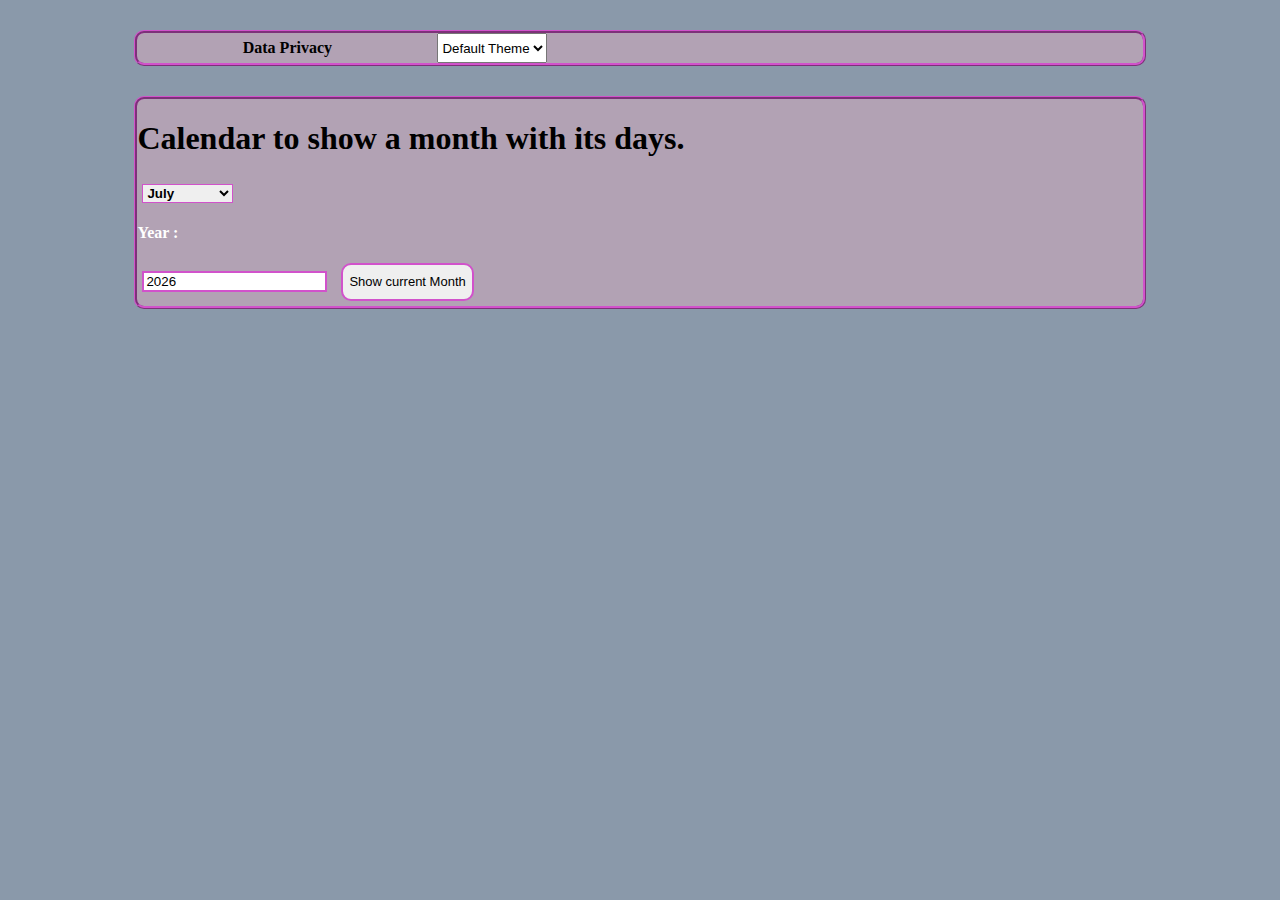
<file: index.html>
<!DOCTYPE html>
<html lang="en">
<head>
  <meta charset="UTF-8" />
  <meta name="viewport" content="width=device-width, initial-scale=1.0" />
  <title>Calendar</title>
  <link rel="stylesheet" href="style.css" />
</head>
<body>
  <div class="wrapper navbar">
    <a href="OtherHtml/GDPR.html" target="_blank">Data Privacy</a>
    <select id="themeSelector">
      <option value="default">Default Theme</option>
      <option value="dark">Dark Theme</option>
      <option value="light">Light Theme</option>
    </select>
  </div>

  <div class="wrapper" id="calendar">
    <h1 id="themeTitle">Calendar to show a month with its days.</h1>
    <noscript>
      <p id="noScriptText">JavaScript needs to be activated</p>
    </noscript>
    <!-- Elements for adjusting the date of the month to be shown -->
    <div id="selector">
      <select id="monthSelector">
        <option value="0">January</option>
        <option value="1">February</option>
        <option value="2">March</option>
        <option value="3">April</option>
        <option value="4">May</option>
        <option value="5">June</option>
        <option value="6">July</option>
        <option value="7">August</option>
        <option value="8">September</option>
        <option value="9">October</option>
        <option value="10">November</option>
        <option value="11">December</option>
      </select>
      <p id="markerYear">Year :</p>
      <input
        id="yearInput"
        type="text"
        placeholder="Enter a year"
        value="no year"
        maxlength="4"
      />
      <button id="showButton" type="button" value="null">
        Show current Month
      </button>
    </div>
    <div id="dayList"></div>
    <table id="calendarWeeks">

    </table>
  </div>
</body>
<script src="script.js"></script>
<script>
  // Add event listener to the theme selector
  const themeSelector = document.getElementById('themeSelector');
  themeSelector.addEventListener('change', function() {
    const selectedTheme = themeSelector.value;
    const calendar = document.getElementById('calendar');
    calendar.className = `wrapper ${selectedTheme}`;
  });
</script>
</html>
</file>
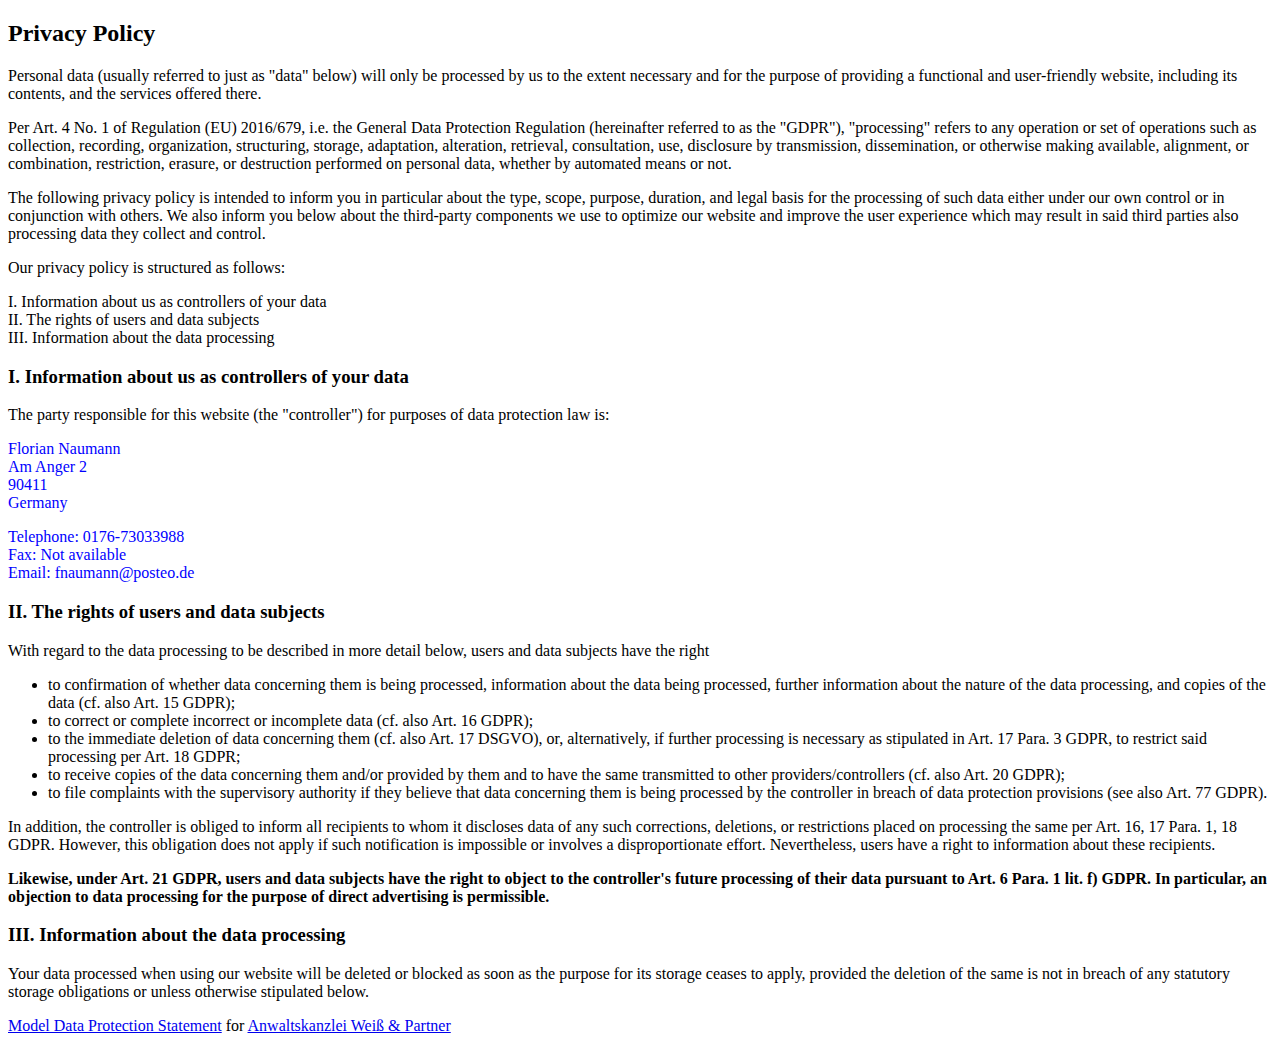
<file: OtherHtml/GDPR.html>
<!DOCTYPE html>
<html lang="en">
<head>
    <meta charset="UTF-8">
    <meta name="viewport" content="width=device-width, initial-scale=1.0">
    <title>GDPR</title>
</head>
<body>
    <h2>Privacy Policy</h2>
    <p>Personal data (usually referred to just as "data" below) will only be processed by us to the extent necessary and for the purpose of providing a functional and user-friendly website, including its contents, and the services offered there.</p>
    <p>Per Art. 4 No. 1 of Regulation (EU) 2016/679, i.e. the General Data Protection Regulation (hereinafter referred to as the "GDPR"), "processing" refers to any operation or set of operations such as collection, recording, organization, structuring, storage, adaptation, alteration, retrieval, consultation, use, disclosure by transmission, dissemination, or otherwise making available, alignment, or combination, restriction, erasure, or destruction performed on personal data, whether by automated means or not.</p>
    <p>The following privacy policy is intended to inform you in particular about the type, scope, purpose, duration, and legal basis for the processing of such data either under our own control or in conjunction with others. We also inform you below about the third-party components we use to optimize our website and improve the user experience which may result in said third parties also processing data they collect and control.</p>
    <p>Our privacy policy is structured as follows:</p>
    <p>I. Information about us as controllers of your data<br>II. The rights of users and data subjects<br>III. Information about the data processing</p>
    <h3>I. Information about us as controllers of your data</h3>
    <p>The party responsible for this website (the "controller") for purposes of data protection law is:</p>
    <p><span style="color: blue">Florian Naumann</span><br>
        <span style="color: blue;">Am Anger 2</span><br>
        <span style="color: blue;">90411</span><br>
        <span style="color: blue;">Germany</span></p>
    <p><span style="color: blue">Telephone: 0176-73033988</span><br>
        <span style="color: blue;">Fax: Not available</span><br>
        <span style="color: blue;">Email: fnaumann@posteo.de</span></p>
    <h3>II. The rights of users and data subjects</h3>
    <p>With regard to the data processing to be described in more detail below, users and data subjects have the right</p>
    <ul type="disc">
    <li>to confirmation of whether data concerning them is being processed, information about the data being processed, further information about the nature of the data processing, and copies of the data (cf. also Art. 15 GDPR);</li>
    <li>to correct or complete incorrect or incomplete data (cf. also Art. 16 GDPR);</li>
    <li>to the immediate deletion of data concerning them (cf. also Art. 17 DSGVO), or, alternatively, if further processing is necessary as stipulated in Art. 17 Para. 3 GDPR, to restrict said processing per Art. 18 GDPR;</li>
    <li>to receive copies of the data concerning them and/or provided by them and to have the same transmitted to other providers/controllers (cf. also Art. 20 GDPR);</li>
    <li>to file complaints with the supervisory authority if they believe that data concerning them is being processed by the controller in breach of data protection provisions (see also Art. 77 GDPR).</li>
    </ul>
    <p>In addition, the controller is obliged to inform all recipients to whom it discloses data of any such corrections, deletions, or restrictions placed on processing the same per Art. 16, 17 Para. 1, 18 GDPR. However, this obligation does not apply if such notification is impossible or involves a disproportionate effort. Nevertheless, users have a right to information about these recipients.</p>
    <p><strong>Likewise, under Art. 21 GDPR, users and data subjects have the right to object to the controller's future processing of their data pursuant to Art. 6 Para. 1 lit. f) GDPR. In particular, an objection to data processing for the purpose of direct advertising is permissible.</strong></p>
    <h3>III. Information about the data processing</h3>
    <p>Your data processed when using our website will be deleted or blocked as soon as the purpose for its storage ceases to apply, provided the deletion of the same is not in breach of any statutory storage obligations or unless otherwise stipulated below.</p>
    
    <p><a href="https://www.ratgeberrecht.eu/leistungen/muster-datenschutzerklaerung.html" target="_blank" rel="noopener">Model Data Protection Statement</a> for <a href="https://www.ratgeberrecht.eu/" target="_blank">Anwaltskanzlei Weiß &amp; Partner</a></p>
    
</body>
</html>
</file>
<file: style.css>
/* CSS variables. */
:root {
  --standard-text-color-headline: #dbafe0;
  --standard-border-radius: 10px;
  --standard-border-style: ridge;
  --border-style-buttons: solid;
  --standard-border-color: rgb(209, 82, 203);
  --standard-background-color-selector: rgb(88, 36, 80);
  --standard-margin-selector: 5px;
  --standard-font-color-selector: black;
  --day-year-font-color-selector: white;
  --standard-font-weight: bold;
}

* {
  box-sizing: border-box;
}

body {
  background-color: rgb(138, 153, 170);
}

.navbar {
  
  display: flex;  
}

.navbar a {  
  flex-basis: 300px;
  line-height: 30px;  
  text-decoration: none;
  text-align: center;
  font-weight: var(--standard-font-weight);
  color: var(--standard-font-color-selector);
}

.navbar a:hover {
  background-color: var(--standard-background-color-selector);
  border-radius: var(--standard-border-radius);
}



/* wrapper is the container of all objects of the website. */
.wrapper {
  background-color: rgb(178, 162, 180);
  width: 80%;
  margin-left: 10%;
  margin-right: 10%;
  margin-top: 30px;
  border-radius: var(--standard-border-radius);
  border-style: var(--standard-border-style);
  border-color: var(--standard-border-color);
}

/* The head line of the website. */
#ThemeTitle {
  background-color: var(--standard-background-color-selector);
  margin: 5px;
  margin-bottom: 10px;
  color: var(--standard-text-color-headline);
  border-color: var(--standard-border-color);
  border-radius: var(--standard-border-radius);
  border-style: var(--standard-border-style);
  padding: 5px;
  font-size: 20px;
  font-weight: var(--standard-font-weight);
  text-align: center;
  text-shadow: 2px 2px rgb(65, 33, 68);
  font-style: oblique;
}

/* the container for the input elements for the year, month and button to month of today. */
#Selector {  
  display: grid;  
  grid-template-columns: 1fr auto 20ch auto;
  column-gap: 10px;
  background-color: var(--standard-background-color-selector);
  border-radius: var(--standard-border-radius);
  border-style: var(--standard-border-style);
  border-color: var(--standard-border-color);
  margin: var(--standard-margin-selector);
}

#markerYear {
  font-size: var(--font-size);
  font-weight: var(--standard-font-weight);
  color: var(--day-year-font-color-selector);
}

/* Id "month": the drop down list to choose the month. */
#monthSelector {
  color: var(--standard-font-color-selector);
  font-weight: bold;
  margin: var(--standard-margin-selector);
  border-style: var(--border-style-buttons);
  border-color: var(--standard-border-color);  
}

/* Id "year": field in which the year as number is entered. */
#yearInput {
  color: var(--standard-font-color-selector);
  margin: var(--standard-margin-selector);
  border-style: var(--border-style-buttons);
  border-color: var(--standard-border-color);  
}

/* Id "showButton": Button to click to show the current month of today. */
#showButton {
  --font-size: 13px;
  margin: var(--standard-margin-selector);
  color: var(--standard-font-color-selector);
  font-size: var(--font-size);  
  height: calc(var(--font-size) + 25px);
  border-style: var(--border-style-buttons);
  border-radius: var(--standard-border-radius);
  border-color: var(--standard-border-color);
}

/* id "daylist": the container of the day boxes  */
#daylist {
  display: grid;
  margin: var(--standard-margin-selector);
  grid-template-columns: repeat(auto-fill, minmax(90px, 1fr));
  grid-gap: var(--standard-margin-selector);
}

/* When the user types something else than a digit. */
#unvalidYear {
  margin: var(--standard-margin-selector);
  border-radius: var(--standard-border-radius);
  color: white;
  text-align: center;
  font-weight: bold;
  font-size: 30px;
  background-color: red;
}

/* If the field of the year is empty. */
.unvalidYearNoSign#unvalidYear {
  background-color: rgb(116, 115, 160);
}

/* How a box for a day looks like. A Day box shows the number of the day in the month and which weekday it is. */
.day {
  background-color: var(--standard-background-color-selector); 
  color: var(--day-year-font-color-selector);
  padding-left: 5px;
  padding-top: 5px;
  height: 50px;
  border-style: var(--standard-border-style);
  border-radius: var(--standard-border-radius);
  border-color: var(--standard-border-color);
}

/* Handling for smartphones. */
@media screen and (max-width: 700px) {
  #wrapper {
    width: 95%;
    min-width: 330px;
    --margin: 2%;
    margin-left: var(--margin);
    margin-right: var(--margin);
    margin-top: 2%;
  }

  #ThemeTitle {
    font-size: 18px;
  }

  
  #monthSelector {
    grid-area: monthSelector;    
  }

  #markerYear {
    grid-area: markerYear;
    margin-left: 5px;
  }

  #yearInput {
    grid-area: yearInput;
  }

  #showButton {
    grid-area: showButton;
  }


  #Selector {
    grid-template-columns: auto 1fr 1fr;
    grid-template-areas:  "markerYear yearInput showButton"
                          "monthSelector monthSelector monthSelector" ;
    grid-auto-flow: column;
    column-gap: 2px;
  }

}
</file>
